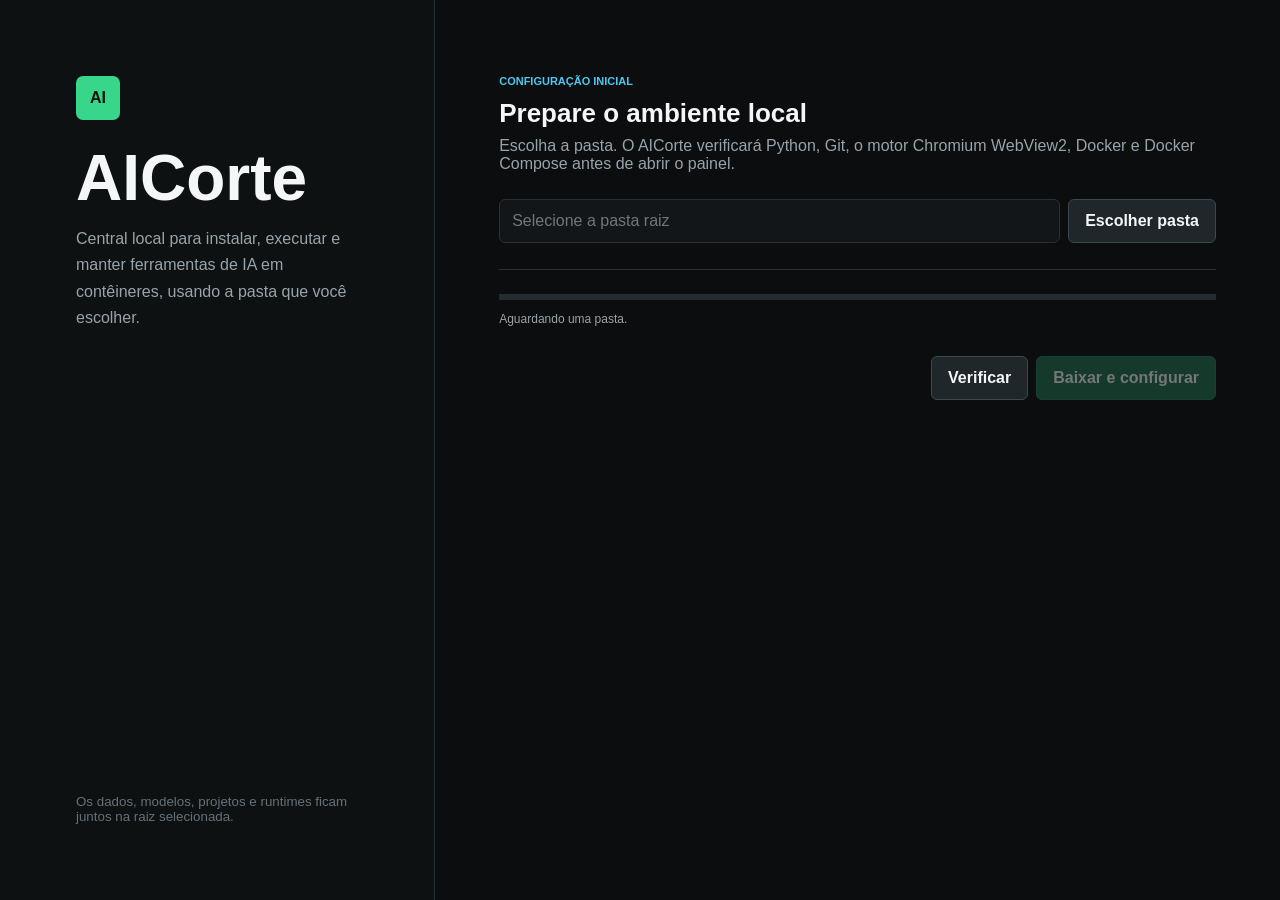
<file: Principal/native/setup.html>
<!doctype html>
<html lang="pt-BR">
<head>
  <meta charset="utf-8">
  <meta name="viewport" content="width=device-width,initial-scale=1">
  <title>Configurar AICorte</title>
  <style>
    :root{color-scheme:dark;font-family:"Segoe UI",Arial,sans-serif;--bg:#0b0d0e;--panel:#121619;--line:#293136;--text:#f4f6f7;--muted:#98a4ab;--green:#37d68a;--cyan:#4cc9f0;--red:#ff6262}*{box-sizing:border-box}body{margin:0;background:var(--bg);color:var(--text);min-height:100vh}button,input{font:inherit;letter-spacing:0}.shell{display:grid;grid-template-columns:minmax(260px,34%) 1fr;min-height:100vh}.intro{padding:clamp(32px,6vw,76px);display:flex;flex-direction:column;justify-content:space-between;background:#0e1112;border-right:1px solid var(--line)}.mark{width:44px;height:44px;display:grid;place-items:center;border-radius:7px;background:var(--green);color:#07120d;font-weight:900}.intro h1{font-size:clamp(34px,5vw,64px);line-height:1;margin:26px 0 16px}.intro p{color:var(--muted);line-height:1.65;max-width:430px}.intro small{color:#657179}.content{padding:clamp(30px,5vw,70px);overflow:auto}.step{max-width:900px;margin:auto}.eyebrow{color:var(--cyan);font-size:11px;font-weight:800;text-transform:uppercase}.step h2{font-size:26px;margin:8px 0}.lead{color:var(--muted);margin:0 0 26px}.folder{display:grid;grid-template-columns:1fr auto;gap:8px}.folder input{min-width:0;height:44px;padding:0 12px;border:1px solid var(--line);border-radius:6px;background:var(--panel);color:var(--text)}button{height:44px;padding:0 16px;border-radius:6px;border:1px solid #3c4850;background:#20272b;color:var(--text);font-weight:700;cursor:pointer}button.primary{border-color:#25805a;background:#236f4f}button:disabled{opacity:.45;cursor:not-allowed}.deps{margin-top:26px;border-top:1px solid var(--line)}.dep{display:grid;grid-template-columns:12px 1fr auto;gap:12px;align-items:center;padding:14px 2px;border-bottom:1px solid var(--line)}.dot{width:9px;height:9px;border-radius:50%;background:#59646a}.dep.ok .dot{background:var(--green)}.dep.bad .dot{background:var(--red)}.dep strong,.dep span{display:block}.dep span{margin-top:3px;color:var(--muted);font-size:11px}.dep em{font-style:normal;font-size:11px;color:var(--muted)}.progress{margin:24px 0 0}.track{height:6px;background:#252c30;overflow:hidden}.track span{display:block;width:0;height:100%;background:var(--green);transition:width .2s}.progress p{min-height:20px;color:var(--muted);font-size:12px}.actions{display:flex;justify-content:flex-end;gap:8px;margin-top:24px}.log{display:none;max-height:150px;overflow:auto;padding:12px;background:#080a0b;border:1px solid var(--line);white-space:pre-wrap;font:10px/1.5 Consolas,monospace;color:#aeb8bd}.log.visible{display:block}.error{color:var(--red)!important}@media(max-width:760px){.shell{grid-template-columns:1fr}.intro{min-height:230px}.content{padding:28px 20px}.folder{grid-template-columns:1fr}}
  </style>
</head>
<body>
  <main class="shell">
    <section class="intro">
      <div><div class="mark">AI</div><h1>AICorte</h1><p>Central local para instalar, executar e manter ferramentas de IA em contêineres, usando a pasta que você escolher.</p></div>
      <small>Os dados, modelos, projetos e runtimes ficam juntos na raiz selecionada.</small>
    </section>
    <section class="content">
      <div class="step">
        <p class="eyebrow">Configuração inicial</p>
        <h2>Prepare o ambiente local</h2>
        <p class="lead">Escolha a pasta. O AICorte verificará Python, Git, o motor Chromium WebView2, Docker e Docker Compose antes de abrir o painel.</p>
        <div class="folder"><input id="root" readonly placeholder="Selecione a pasta raiz"><button id="pick">Escolher pasta</button></div>
        <div id="deps" class="deps"></div>
        <div class="progress"><div class="track"><span id="bar"></span></div><p id="message">Aguardando uma pasta.</p></div>
        <pre id="log" class="log"></pre>
        <div class="actions"><button id="check">Verificar</button><button id="install" class="primary" disabled>Baixar e configurar</button><button id="open" class="primary" hidden>Abrir AICorte</button></div>
      </div>
    </section>
  </main>
  <script>
    const $=s=>document.querySelector(s),send=(action,data={})=>chrome.webview.postMessage({action,...data});let root="",busy=false;
    $("#pick").onclick=()=>send("pick-folder");$("#check").onclick=()=>send("check");$("#install").onclick=()=>{busy=true;toggle();send("install")};$("#open").onclick=()=>send("open-dashboard");
    function toggle(){$("#pick").disabled=busy;$("#check").disabled=busy;$("#install").disabled=busy||!root}
    function render(items){$("#deps").innerHTML=items.map(d=>`<div class="dep ${d.ok?'ok':'bad'}"><i class="dot"></i><div><strong>${escape(d.name)}</strong><span>${escape(d.detail||'')}</span></div><em>${d.ok?'Pronto':'Pendente'}</em></div>`).join('')}
    function escape(v){return String(v??'').replace(/[&<>"']/g,c=>({'&':'&amp;','<':'&lt;','>':'&gt;','"':'&quot;',"'":'&#39;'}[c]))}
    chrome.webview.addEventListener('message',e=>{const d=e.data;if(d.event==='folder'){root=d.root;$("#root").value=root;toggle()}if(d.event==='environment'){root=d.root||root;$("#root").value=root;render(d.dependencies||[]);$("#message").textContent=d.ready?'Ambiente pronto.':root?'Dependências pendentes; clique em Baixar e configurar.':'Aguardando uma pasta.';$("#install").disabled=busy||!root;if(d.ready)$("#open").hidden=false}if(d.event==='install-started'){busy=true;toggle();$("#log").classList.add('visible');$("#message").textContent='Preparando ambiente...'}if(d.event==='progress'){$("#bar").style.width=Math.max(0,Math.min(100,d.progress||0))+'%';$("#message").textContent=d.message;$("#log").textContent+=`[${d.id}] ${d.message}\n`;$("#log").scrollTop=$("#log").scrollHeight}if(d.event==='log'){$("#log").classList.add('visible');$("#log").textContent+=d.message+'\n'}if(d.event==='install-complete'){busy=false;$("#bar").style.width='100%';$("#message").textContent='Ambiente configurado.';$("#open").hidden=false;toggle()}if(d.event==='error'){busy=false;toggle();$("#message").classList.add('error');$("#message").textContent=d.message}});send('check');
  </script>
</body>
</html>
</file>
